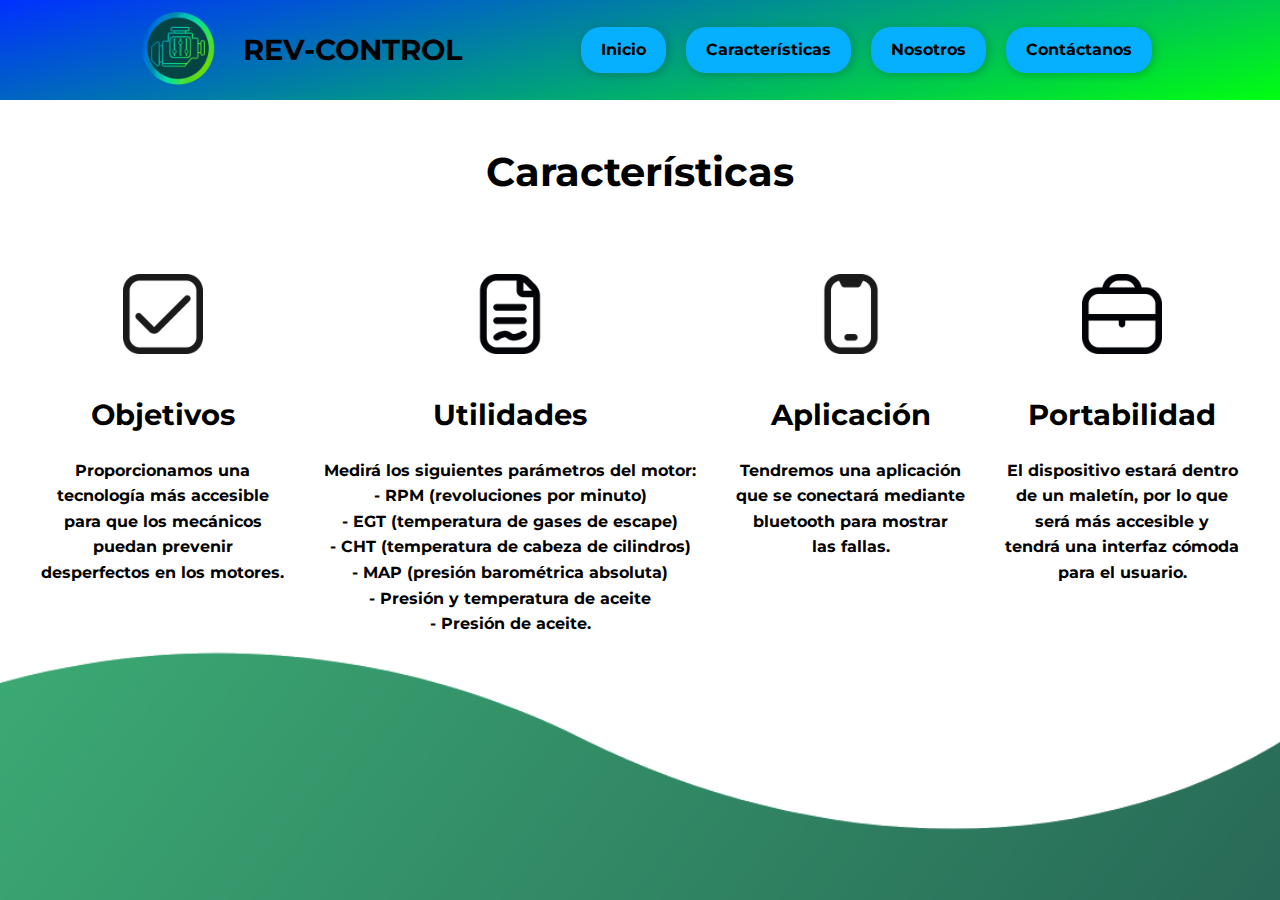
<file: caracteristicas.html>
<!DOCTYPE html>
<html lang="es">
<head>
    <meta charset="UTF-8">
    <meta name="viewport" content="width=device-width, initial-scale=1.0">
    <title>Características</title>
    <link rel="stylesheet" href="css/estilos c.css">
</head>
<body>
    <header>
        <div class="header-container">
            <img class="imagen" src="asetts/imagen.png" alt="Logotipo de REV-Control" width="150" height="150" loading="lazy">
            <p class="logo">REV-CONTROL</p>
            <span class="mobile-menu">☰</span> 
            <nav>
                <a href="index.html">Inicio</a>
                <a href="caracteristicas.html/"> Características</a>
                <a href="nosotros.html">Nosotros</a>
                <a href="contactanos.html">Contáctanos</a>
            </nav>
        </div>
    </header>    

    <section>
        <h1>Características</h1>
    </section>

    <div class="hero">
        <div class="odjetivos">
            <img class="imagenobj" src="asetts/check.png" alt="">
            <h2>Objetivos</h2>
            <h3>Proporcionamos una<br>tecnología más accesible<br>para que los mecánicos<br>puedan prevenir<br>desperfectos en los motores.</h3>
        </div>
        <div class="Utilidades">
            <img class="imagenobj" src="asetts/lista.png" alt="">
            <h2>Utilidades</h2>
            <h3>Medirá los siguientes parámetros del motor:<br>- RPM (revoluciones por minuto)<br>- EGT (temperatura de gases de escape)<br>- CHT (temperatura de cabeza de cilindros)<br>- MAP (presión barométrica absoluta)<br>- Presión y temperatura de aceite<br>- Presión de aceite.</h3>
        </div>
        <div class="Aplicacion">
            <img class="imagenobj" src="asetts/applicacion.png" alt="">
            <h2>Aplicación</h2>
            <h3>Tendremos una aplicación<br>que se conectará mediante<br>bluetooth para mostrar<br>las fallas.</h3>
        </div>
        <div class="portabilidad">
            <img class="imagenobj" src="asetts/portabilidad.png" alt="">
            <h2>Portabilidad</h2>
            <h3>El dispositivo estará dentro<br>de un maletín, por lo que<br>será más accesible y<br>tendrá una interfaz cómoda<br>para el usuario.</h3>
        </div>
    </div>

    <script src="js/caracteristicas.js"></script>
</body>
</html>
</file>
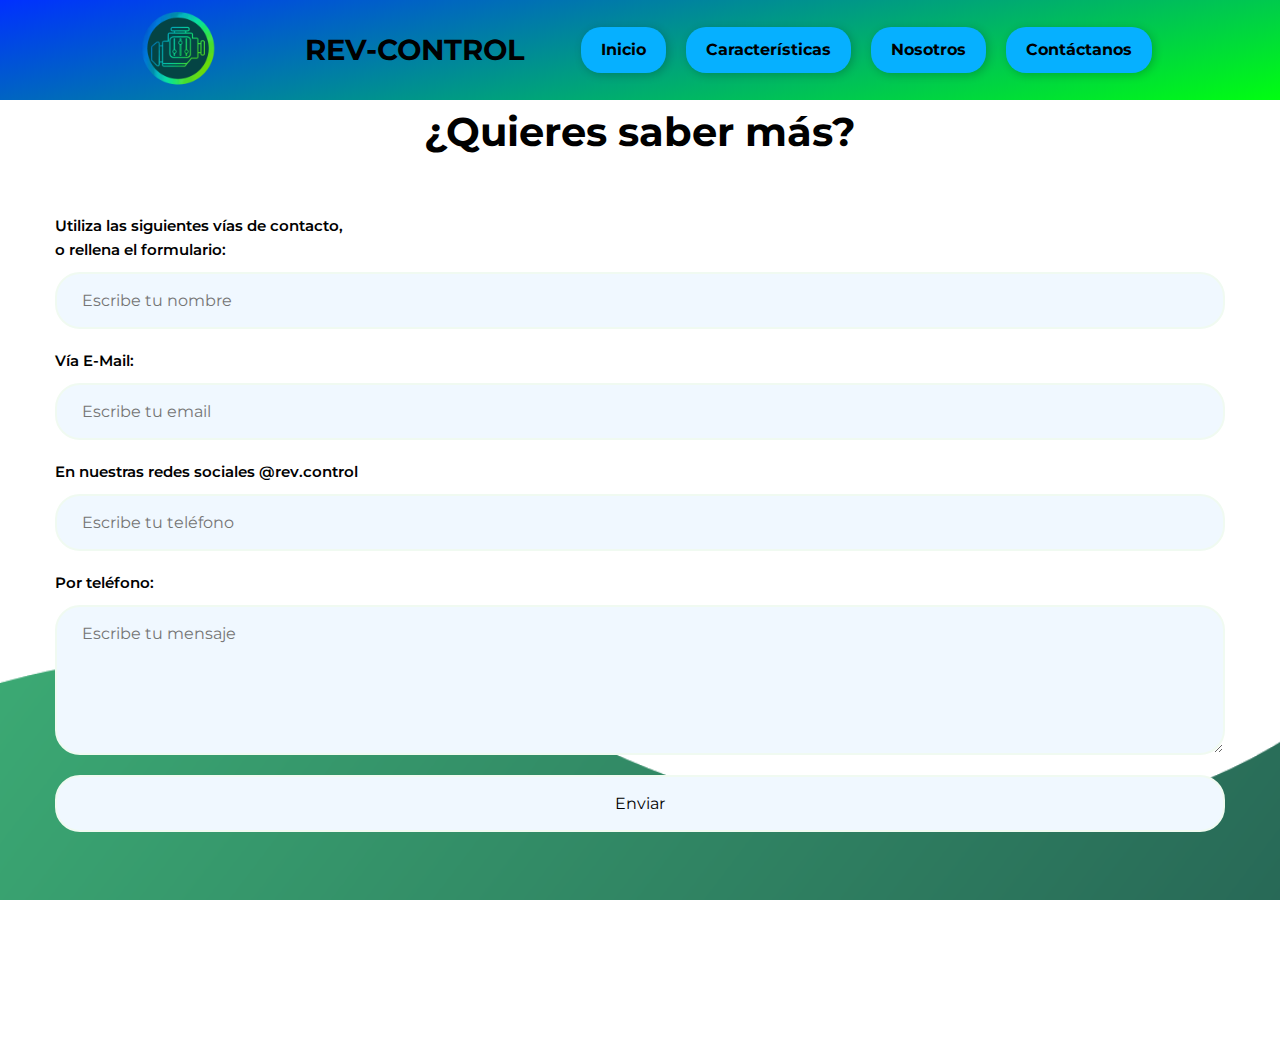
<file: contactanos.html>
<!DOCTYPE html>
<html lang="es">
<head>
    <meta charset="UTF-8">
    <meta name="viewport" content="width=device-width, initial-scale=1.0">
    <title>REV-Control</title>
    <link rel="stylesheet" href="css/estilos cn.css">
</head>
<body>
    <header>
        <div class="header-container">
            <img class="imagen" src="asetts/imagen.png" alt="Logo">
            <p class="logo">REV-CONTROL</p>
            <nav>
                <a href="index.html">Inicio</a>
                <a href="caracteristicas.html">Características</a>
                <a href="nosotros.html">Nosotros</a>
                <a href="contactanos.html">Contáctanos</a>
            </nav>
            <span class="mobile-menu">☰</span> 
        </div>
    </header>

    <h1>¿Quieres saber más?</h1>
    <form>
        <div class="input-group">
            <label for="name">Utiliza las siguientes vías de contacto,<br> o rellena el formulario:</label>
            <input type="text" name="name" id="name" placeholder="Escribe tu nombre" required>

            <label for="email">Vía E-Mail:</label>
            <input type="email" name="email" id="email" placeholder="Escribe tu email" required>

            <label for="phone">En nuestras redes sociales @rev.control</label>
            <input type="tel" name="phone" id="phone" placeholder="Escribe tu teléfono" required>

            <label for="message">Por teléfono:</label>
            <textarea name="message" id="message" placeholder="Escribe tu mensaje" required></textarea>
        </div>
        <input class="button" type="submit" value="Enviar">
    </form>

    <script src="js/contactanos.js"></script>

</body>
</html>
</file>
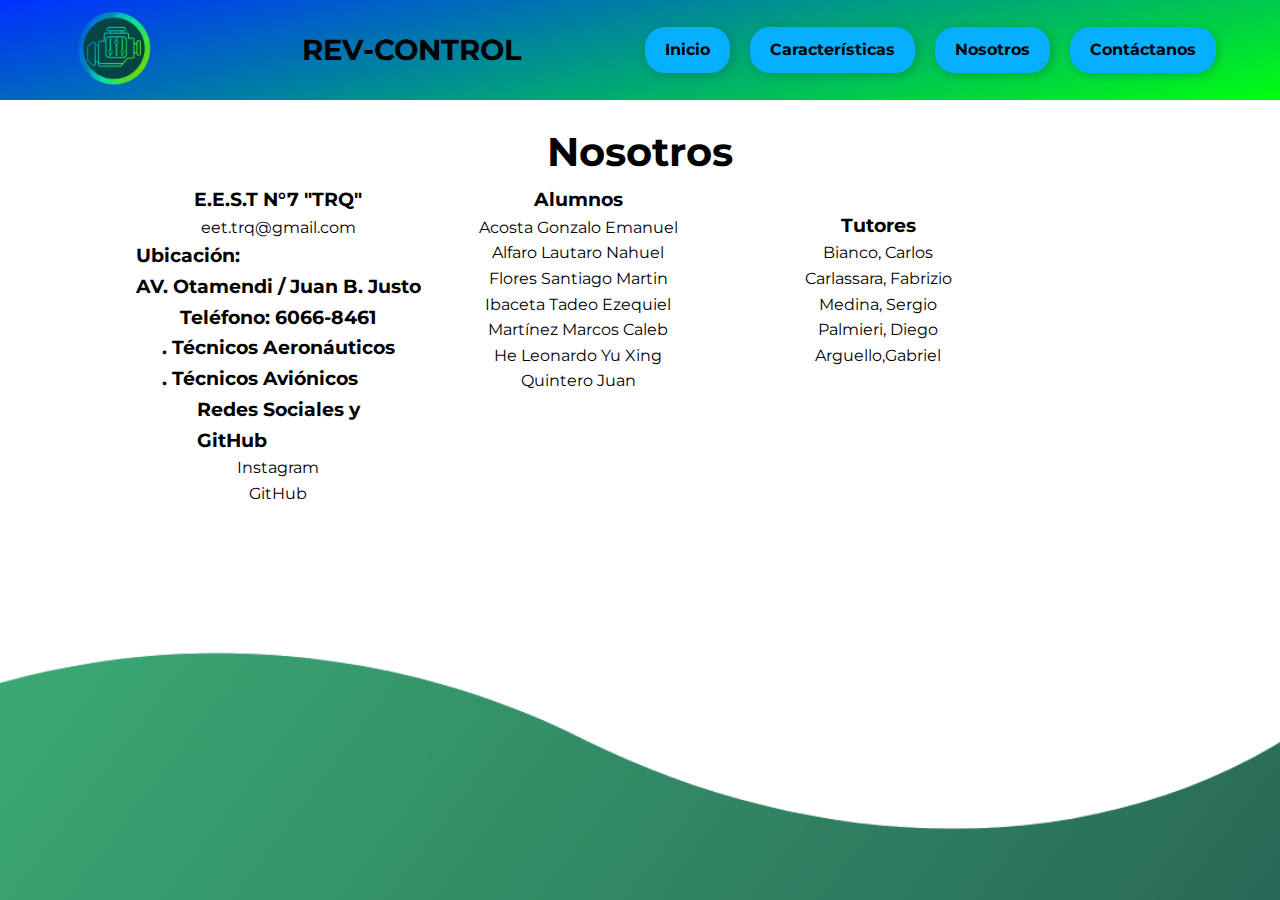
<file: nosotros.html>
<!DOCTYPE html>
<html lang="es">
<head>
    <meta charset="UTF-8">
    <meta name="viewport" content="width=device-width, initial-scale=1.0">
    <title>REV-Control</title>
    <link rel="stylesheet" href="css/estilos n.css">
</head>
<body>
    <header>
        <div class="header-container">
            <img class="imagen" src="asetts/imagen.png" alt="Logotipo de REV-Control" width="150" height="150" loading="lazy">
            <p class="logo">REV-CONTROL</p>
            <span class="mobile-menu">☰</span> 
            <nav>
                <a href="index.html">Inicio</a>
                <a href="caracteristicas.html">Características</a>
                <a href="nosotros.html">Nosotros</a>
                <a href="contactanos.html">Contáctanos</a>
            </nav>
        </div>
    </header>
    <main>
        <section id="nosotros">
            <h1>Nosotros</h1>
            <div class="hero">
                <div class="impa">
                    <h2>E.E.S.T N°7 "TRQ"</h2>
                    <a href="https://www.impatrq.com/">eet.trq@gmail.com</a>
                    <h2>Ubicación: <br> AV. Otamendi / Juan B. Justo</h2>
                    <h2>Teléfono: 6066-8461</h2>
                    <h2>. Técnicos Aeronáuticos <br> . Técnicos Aviónicos</h2>
                </div>
                <div class="nombres">
                    <h2>Alumnos</h2>
                    <a href="https://www.linkedin.com/in/gonzalo-acosta-28a5142a4/">Acosta Gonzalo Emanuel</a>
                    <a href="https://www.linkedin.com/in/lautaro-alfaro-8a261b300/">Alfaro Lautaro Nahuel</a>
                    <a href="https://www.linkedin.com/in/santiago-flores-417895302/">Flores Santiago Martin</a>
                    <a href="https://www.linkedin.com/in/tadeo-ibaceta-361894302/">Ibaceta Tadeo Ezequiel</a>
                    <a href="https://www.linkedin.com/in/marcos-caleb-martinez/?utm_source=share&utm_campaign=share_via&utm_content=profile&utm_medium=android_app">Martínez Marcos Caleb</a>
                    <a href="https://www.linkedin.com/in/leonardohe446/?utm_source=share&utm_campaign=share_via&utm_content=profile&utm_medium=ios_app">He Leonardo Yu Xing</a>
                    <a href="https://www.linkedin.com/in/juanquintero-/?utm_source=share&utm_campaign=share_via&utm_content=profile&utm_medium=ios_app">Quintero Juan</a>
                </div>
                <div class="tutores">
                    <h2>Tutores</h2>
                    <a href="#">Bianco, Carlos</a>
                    <a href="https://www.linkedin.com/in/carlassaraf/">Carlassara, Fabrizio</a>
                    <a href="https://www.linkedin.com/in/sergiomedinaio/">Medina, Sergio</a>
                    <a href="https://www.linkedin.com/in/diego-palmieri-3909891b3/">Palmieri, Diego</a>
                    <a href= "https://www.linkedin.com/in/gabriel-arguello-946381b/?originalSubdomain=ar"> Arguello,Gabriel</a>
                </div>
                <div class="redes-sociales">        
                    <h2>Redes Sociales y<br> GitHub</h2>
                    <a href="https://www.instagram.com/rev.control/">Instagram</a>
                    <a href="https://github.com/impatrq/revcontrol">GitHub</a>
                </div>
            </div>
        </section>
    </main>
    <script src="js/nosotros.js"></script>
</body>
</html>
</file>
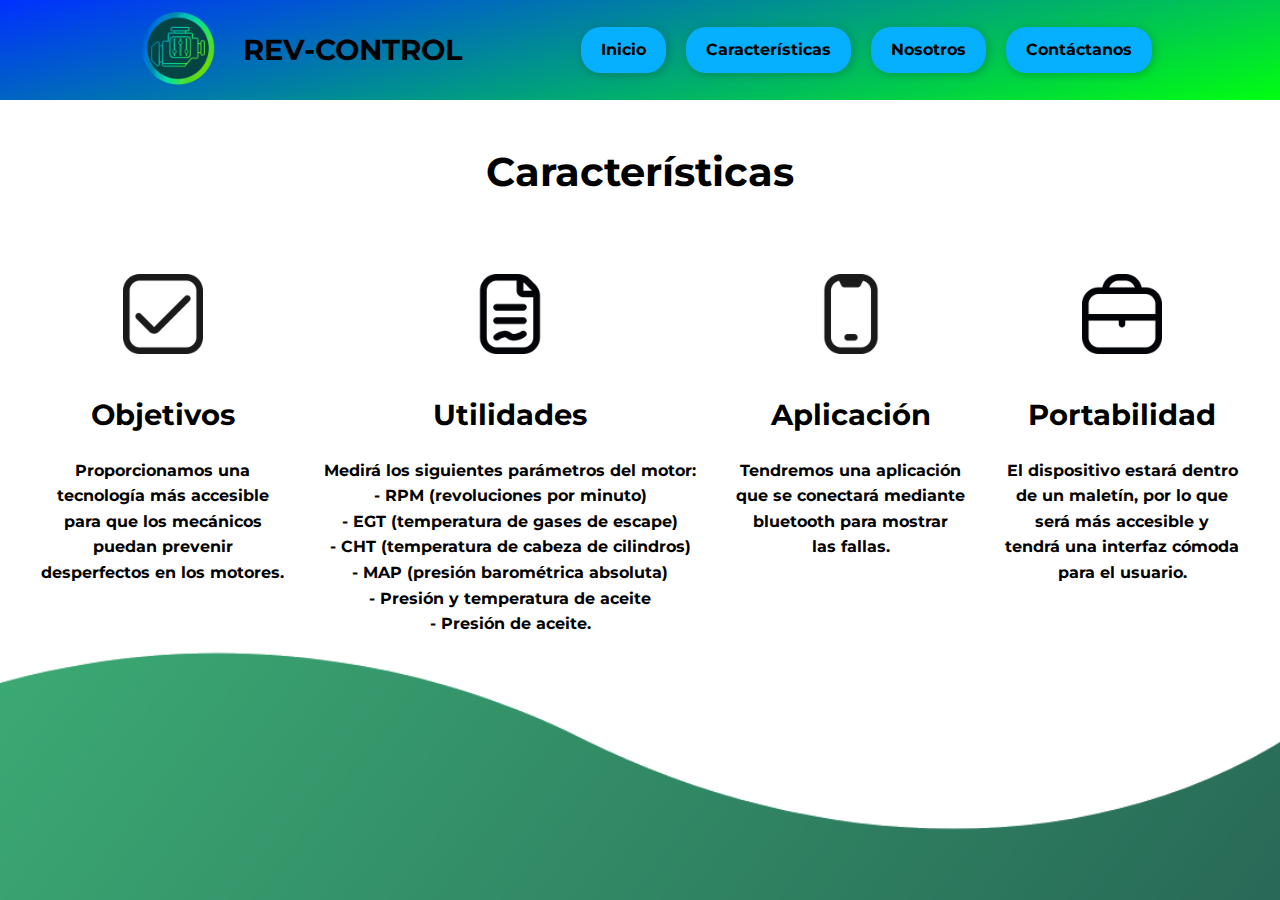
<file: Pagina web/caracteristicas.html>
<!DOCTYPE html>
<html lang="es">
<head>
    <meta charset="UTF-8">
    <meta name="viewport" content="width=device-width, initial-scale=1.0">
    <title>Características</title>
    <link rel="stylesheet" href="estilos c.css">
</head>
<body>
    <header>
        <div class="header-container">
            <img class="imagen" src="imagen.png" alt="Logotipo de REV-Control" width="150" height="150" loading="lazy">
            <p class="logo">REV-CONTROL</p>
            <span class="mobile-menu">☰</span> 
            <nav>
                <a href="index.html">Inicio</a>
                <a href="caracteristicas.html">Características</a>
                <a href="nosotros.html">Nosotros</a>
                <a href="contactanos.html">Contáctanos</a>
            </nav>
        </div>
    </header>    

    <section>
        <h1>Características</h1>
    </section>

    <div class="hero">
        <div class="odjetivos">
            <img class="imagenobj" src="check.png" alt="">
            <h2>Objetivos</h2>
            <h3>Proporcionamos una<br>tecnología más accesible<br>para que los mecánicos<br>puedan prevenir<br>desperfectos en los motores.</h3>
        </div>
        <div class="Utilidades">
            <img class="imagenobj" src="lista.png" alt="">
            <h2>Utilidades</h2>
            <h3>Medirá los siguientes parámetros del motor:<br>- RPM (revoluciones por minuto)<br>- EGT (temperatura de gases de escape)<br>- CHT (temperatura de cabeza de cilindros)<br>- MAP (presión barométrica absoluta)<br>- Presión y temperatura de aceite<br>- Presión de aceite.</h3>
        </div>
        <div class="Aplicacion">
            <img class="imagenobj" src="applicacion.png" alt="">
            <h2>Aplicación</h2>
            <h3>Tendremos una aplicación<br>que se conectará mediante<br>bluetooth para mostrar<br>las fallas.</h3>
        </div>
        <div class="portabilidad">
            <img class="imagenobj" src="portabilidad.png" alt="">
            <h2>Portabilidad</h2>
            <h3>El dispositivo estará dentro<br>de un maletín, por lo que<br>será más accesible y<br>tendrá una interfaz cómoda<br>para el usuario.</h3>
        </div>
    </div>

    <script>
        const mobileMenu = document.querySelector('.mobile-menu');
        const nav = document.querySelector('nav');

        mobileMenu.addEventListener('click', () => {
            nav.classList.toggle('active');
        });

        const links = document.querySelectorAll('header nav a'); 

        links.forEach(link => {
            link.addEventListener('click', (event) => {
                event.preventDefault();
                const href = link.getAttribute('href'); 
                window.location.href = href; 
            });
        });
    </script>
</body>
</html>
</file>
<file: css/estilos c.css>
@import url('https://fonts.googleapis.com/css2?family=Montserrat:ital,wght@0,100..900;1,100..900&display=swap');
* {
    margin: 0;
    padding: 0;
    box-sizing: border-box;
    font-family:"Montserrat", sans-serif;
}

body {
    background: url('olas.png') no-repeat center center fixed;
    background-size: cover;
    color: black;
    line-height: 1.6;
}

header {
    background: linear-gradient(167deg, rgba(0, 48, 255, 1) 0%, rgba(0, 255, 16, 1) 100%);
    height: 100px;
    padding: 0 10%;
    display: flex;
    align-items: center;
    justify-content: space-between; 
    position: relative;
}

.header-container {
    display: flex;
    align-items: center;
    justify-content: space-between;  
    width: 100%;
}

.imagen {
    max-width: 100px;
    height: auto;
    margin-right: 15px;
}

.logo {
    font-size: 1.8em;
    font-weight: bold;
    color: black;
    margin-right: auto;  
}

header nav {
    display: flex;
    align-items: center;
    gap: 20px;
}

header nav a {
    padding: 10px 20px;
    font-size: 1em;
    font-weight: bold;
    text-decoration: none;
    color: black;
    background-color: rgb(6, 176, 255);
    border-radius: 20px;
    box-shadow: 2px 2px 10px rgba(0, 0, 0, 0.2);
    transition: color 0.3s, background-color 0.3s, transform 0.3s;
}

header nav a:hover {
    color: black;
    background-color: rgba(6, 176, 255, 0.8);
    transform: scale(1.1);
}

header .mobile-menu {
    display: none;
    font-size: 2em;
    cursor: pointer;
    color: black;
}

#hero {
    text-align: center;
    padding: 100px 20px;
    color: black;
}

#hero h1 {
    font-size: 2.5em;
    margin-bottom: 20px;
}

#hero h2 {
    font-size: 1.3em;
    font-weight: 300;
}

@media (max-width: 720px) {
    .header-container {
        flex-direction: column;
        align-items: flex-start;
        justify-content: center; 
    }

    header .mobile-menu {
        display: block;
    }

    header nav {
        display: none;
        flex-direction: column;
        gap: 10px;
        position: absolute;
        top: 100px;
        right: 10px;
        background: white;
        padding: 15px;
        border-radius: 10px;
        box-shadow: 0 5px 10px rgba(0, 0, 0, 0.3);
    }

    header nav.active {
        display: flex;
    }

    header nav a {
        text-align: center;
        background-color: rgb(6, 176, 255);
        color: black;
    }

    #hero h1 {
        font-size: 2em;
    }

    #hero h2 {
        font-size: 1em;
    }
}
section {
    padding: 20px;
    text-align: center;
}

h1 {
    font-size: 2.5em;
    margin-top: 20px;
    color: black;
}

h2 {
    font-size: 1.8em;
    margin: 20px 0;
}

h3 {
    font-size: 1em;
    margin: 10px 0;
}

.hero {
    display: flex;
    flex-wrap: wrap;
    justify-content: center;
    margin: 30px 0;
}

.hero .odjetivos,
.hero .Utilidades,
.hero .Aplicacion,
.hero .portabilidad {
    margin: 20px;
    text-align: center;
}

.imagenobj {
    width: 80px;
    height: auto;
    margin-bottom: 10px;
}
</file>
<file: css/estilos cn.css>
@import url('https://fonts.googleapis.com/css2?family=Montserrat:ital,wght@0,100..900;1,100..900&display=swap');
* {
    margin: 0;
    box-sizing: border-box;
    font-family: "Montserrat", sans-serif;
}

title {
    font-size: 1.3em;
}

h1 {
    font-size: 2.5em;
}

h2 {
    font-size: 1.3em;
}

p {
    font-size: 2.15em;
}

body {
    background: url('./olas.png') no-repeat center center fixed;
    background-size: cover;
    color: black;
    line-height: 1.6;
}

header {
    background: linear-gradient(167deg, rgba(0, 48, 255, 1) 0%, rgba(0, 255, 16, 1) 100%);
    height: 100px;
    padding: 0 10%;
    display: flex;
    align-items: center;
    justify-content: center;
    position: relative;
}

.header-container {
    display: flex;
    align-items: center;
    justify-content: space-between;
    width: 100%;
}

.imagen {
    max-width: 100px;
    height: auto;
    margin-right: 15px;
}

.logo {
    font-size: 1.8em;
    font-weight: bold;
    color: black;
}

header nav {
    display: flex;
    align-items: center;
    gap: 20px;
}

header nav a {
    padding: 10px 20px;
    font-size: 1em;
    font-weight: bold;
    text-decoration: none;
    color: black;
    background-color: rgb(6, 176, 255);
    border-radius: 20px;
    box-shadow: 2px 2px 10px rgba(0, 0, 0, 0.2);
    transition: color 0.3s, background-color 0.3s, transform 0.3s;
}

header nav a:hover {
    color: black;
    background-color: rgba(6, 176, 255, 0.8);
    transform: scale(1.1);
}

header .mobile-menu {
    display: none;
    font-size: 2em;
    cursor: pointer;
    color: black;
}

h1 {
    display: flex;
    justify-content: center;
    align-items: center;
    text-align: center;
    font-size: 2.15em;
}

form {
    padding: 50px 55px;
    border-radius: 25px;
    text-align: center;
    min-height: 100vh;
}

.input-group {
    display: flex;
    flex-direction: column;
    text-align: left;
}

label {
    color: black;
    font-size: 15px;
    font-weight: 600;
    margin-bottom: 10px;
}

input,
textarea {
    padding: 17px 25px;
    border-radius: 25px;
    margin-bottom: 20px;
    background-color: aliceblue;
    border: 2px solid #f0faf1;
    color: black;
    outline: none;
    width: 100%;
    font-size: 1em;
}

textarea {
    height: 150px;
}

button {
    font-size: 16px;
    color: #f0faf1;
    border: 0;
    border-radius: 25px;
    background-color: green;
    box-shadow: 0 0 20px rgba(0, 239, 34, 1);
    cursor: pointer;
}

@media (max-width: 720px) {
    header {
        flex-direction: column;
        justify-content: center;
        align-items: center;
        height: auto;
    }

    .mobile-menu {
        display: block;
        margin-top: 10px;
    }

    nav {
        display: none;
        flex-direction: column;
        gap: 10px;
        padding: 20px 0;
        width: 100%;
        text-align: center;
    }

    nav.active {
        display: flex;
    }

    header a {
        font-size: 1.2em;
        padding: 10px;
    }

    .container {
        flex-direction: column;
        justify-content: center;
        text-align: center;
    }

    .imagen {
        width: 100px;
        margin: 10px 0;
    }
}

@media (min-width: 720px) {
    .container {
        display: flex;
        flex-direction: row;
        justify-content: space-evenly;
        text-align: left;
        align-items: center;
    }

    .imagen {
        width: 130px;
        margin-right: 20px;
    }

    h1 {
        font-size: 2.5em;
    }
}
</file>
<file: css/estilos n.css>
@import url('https://fonts.googleapis.com/css2?family=Montserrat:ital,wght@0,100..900;1,100..900&display=swap');

* {
    margin: 0;
    padding: 0;
    box-sizing: border-box;
    font-family: "Montserrat", sans-serif;
}

body {
    background: url('olas.png') no-repeat center center fixed;
    background-size: cover;
    color: black;
    line-height: 1.6;
}

header {
    background: linear-gradient(167deg, rgba(0, 48, 255, 1) 0%, rgba(0, 255, 16, 1) 100%);
    height: 100px;
    padding: 0 10%;
    display: flex;
    align-items: center;
    justify-content: center;
    position: relative;
}

.header-container {
    display: flex;
    align-items: center;
    justify-content: space-between;
    width: 100%;
}

.imagen {
    max-width: 100px;
    height: auto;
    margin-right: 15px;
}

.logo {
    font-size: 1.8em;
    font-weight: bold;
    color: black;
}

header nav {
    display: flex;
    align-items: center;
    gap: 20px;
}

header nav a {
    padding: 10px 20px;
    font-size: 1em;
    font-weight: bold;
    text-decoration: none; 
    color: black; 
    background-color: rgb(6, 176, 255);
    border-radius: 20px;
    box-shadow: 2px 2px 10px rgba(0, 0, 0, 0.2);
    transition: color 0.3s, background-color 0.3s, transform 0.3s;
}

header nav a:hover {
    color: black;
    background-color: rgba(6, 176, 255, 0.8);
    transform: scale(1.1);
}

header .mobile-menu {
    display: none;
    font-size: 2em;
    cursor: pointer;
    color: black;
}

.hero {
    display: flex;
    justify-content: flex-start; 
    margin-left: 5%; 
    text-decoration: none;
    color: black;
    width: 80%;
    flex-direction: row;
    flex-wrap: wrap;
    align-items: center;
}

.hero a {
    text-decoration: none; 
    color: black; 
}

.impa, .nombres, .tutores,.redes-sociales {
    width: 300px;
    display: flex;
    flex-direction: column;
    text-align: justify;
    flex-wrap: wrap;
    align-content: center;
    justify-content: center;
    align-items: center;
    text-decoration: none;
    color: black;
}

h1 {
    text-align: center;
    margin-top: 20px;
    font-size: 2.5em;
}

h2, p {
    font-size: 1.2em;
    text-align: left;
}


@media (max-width: 720px) {

    header {
        flex-direction: column;
        height: auto;
        text-align: center;
        padding: 10px;
    }

    header .logo {
        font-size: 1.5em;
        margin-top: 10px;
    }

    .hero {
        flex-direction: column;
        align-items: center;
        width: 100%;
    }

    .impa, .nombres, .tutores {
        width: 100%;
        text-align: center;
    }

    header nav {
        display: none;
        flex-direction: column;
        gap: 10px;
        padding: 15px;
        position: absolute;
        top: 100px;
        left: 10px;
        right: 10px;
        background-color: white;
        box-shadow: 0 5px 10px rgba(0, 0, 0, 0.3);
        border-radius: 10px;
    }

    header .mobile-menu {
        display: block;
        font-size: 2.5em;
        color: black;
        cursor: pointer;
    }

    header nav.active {
        display: flex;
    }

    .imagen {
        width: 80px;
    }

    button {
        font-size: 16px;
        padding: 8px 15px;
    }
}

@media (min-width: 720px) {
    header {
        flex-direction: row;
        justify-content: space-between;
        align-items: center;
        padding: 10px 5%;
    }

    .hero {
        width: 90%;
        justify-content:flex-start; 
        margin-left: 10%; 
        text-decoration: none;
        color: black;
    }

    .impa, .nombres, .tutores,.redes-sociales {
        width: 300px;
        align-items: center;
        text-decoration: none;
        color: black;
    }

    button {
        font-size: 17px;
        padding: 5px 10px;
    }
}
</file>
<file: Pagina web/estilos c.css>
@import url('https://fonts.googleapis.com/css2?family=Montserrat:ital,wght@0,100..900;1,100..900&display=swap');
* {
    margin: 0;
    padding: 0;
    box-sizing: border-box;
    font-family:"Montserrat", sans-serif;
}

body {
    background: url('./olas.png') no-repeat center center fixed;
    background-size: cover;
    color: black;
    line-height: 1.6;
}

header {
    background: linear-gradient(167deg, rgba(0, 48, 255, 1) 0%, rgba(0, 255, 16, 1) 100%);
    height: 100px;
    padding: 0 10%;
    display: flex;
    align-items: center;
    justify-content: space-between; 
    position: relative;
}

.header-container {
    display: flex;
    align-items: center;
    justify-content: space-between;  
    width: 100%;
}

.imagen {
    max-width: 100px;
    height: auto;
    margin-right: 15px;
}

.logo {
    font-size: 1.8em;
    font-weight: bold;
    color: black;
    margin-right: auto;  
}

header nav {
    display: flex;
    align-items: center;
    gap: 20px;
}

header nav a {
    padding: 10px 20px;
    font-size: 1em;
    font-weight: bold;
    text-decoration: none;
    color: black;
    background-color: rgb(6, 176, 255);
    border-radius: 20px;
    box-shadow: 2px 2px 10px rgba(0, 0, 0, 0.2);
    transition: color 0.3s, background-color 0.3s, transform 0.3s;
}

header nav a:hover {
    color: black;
    background-color: rgba(6, 176, 255, 0.8);
    transform: scale(1.1);
}

header .mobile-menu {
    display: none;
    font-size: 2em;
    cursor: pointer;
    color: black;
}

#hero {
    text-align: center;
    padding: 100px 20px;
    color: black;
}

#hero h1 {
    font-size: 2.5em;
    margin-bottom: 20px;
}

#hero h2 {
    font-size: 1.3em;
    font-weight: 300;
}

@media (max-width: 720px) {
    .header-container {
        flex-direction: column;
        align-items: flex-start;
        justify-content: center; 
    }

    header .mobile-menu {
        display: block;
    }

    header nav {
        display: none;
        flex-direction: column;
        gap: 10px;
        position: absolute;
        top: 100px;
        right: 10px;
        background: white;
        padding: 15px;
        border-radius: 10px;
        box-shadow: 0 5px 10px rgba(0, 0, 0, 0.3);
    }

    header nav.active {
        display: flex;
    }

    header nav a {
        text-align: center;
        background-color: rgb(6, 176, 255);
        color: black;
    }

    #hero h1 {
        font-size: 2em;
    }

    #hero h2 {
        font-size: 1em;
    }
}
section {
    padding: 20px;
    text-align: center;
}

h1 {
    font-size: 2.5em;
    margin-top: 20px;
    color: black;
}

h2 {
    font-size: 1.8em;
    margin: 20px 0;
}

h3 {
    font-size: 1em;
    margin: 10px 0;
}

.hero {
    display: flex;
    flex-wrap: wrap;
    justify-content: center;
    margin: 30px 0;
}

.hero .odjetivos,
.hero .Utilidades,
.hero .Aplicacion,
.hero .portabilidad {
    margin: 20px;
    text-align: center;
}

.imagenobj {
    width: 80px;
    height: auto;
    margin-bottom: 10px;
}
</file>
